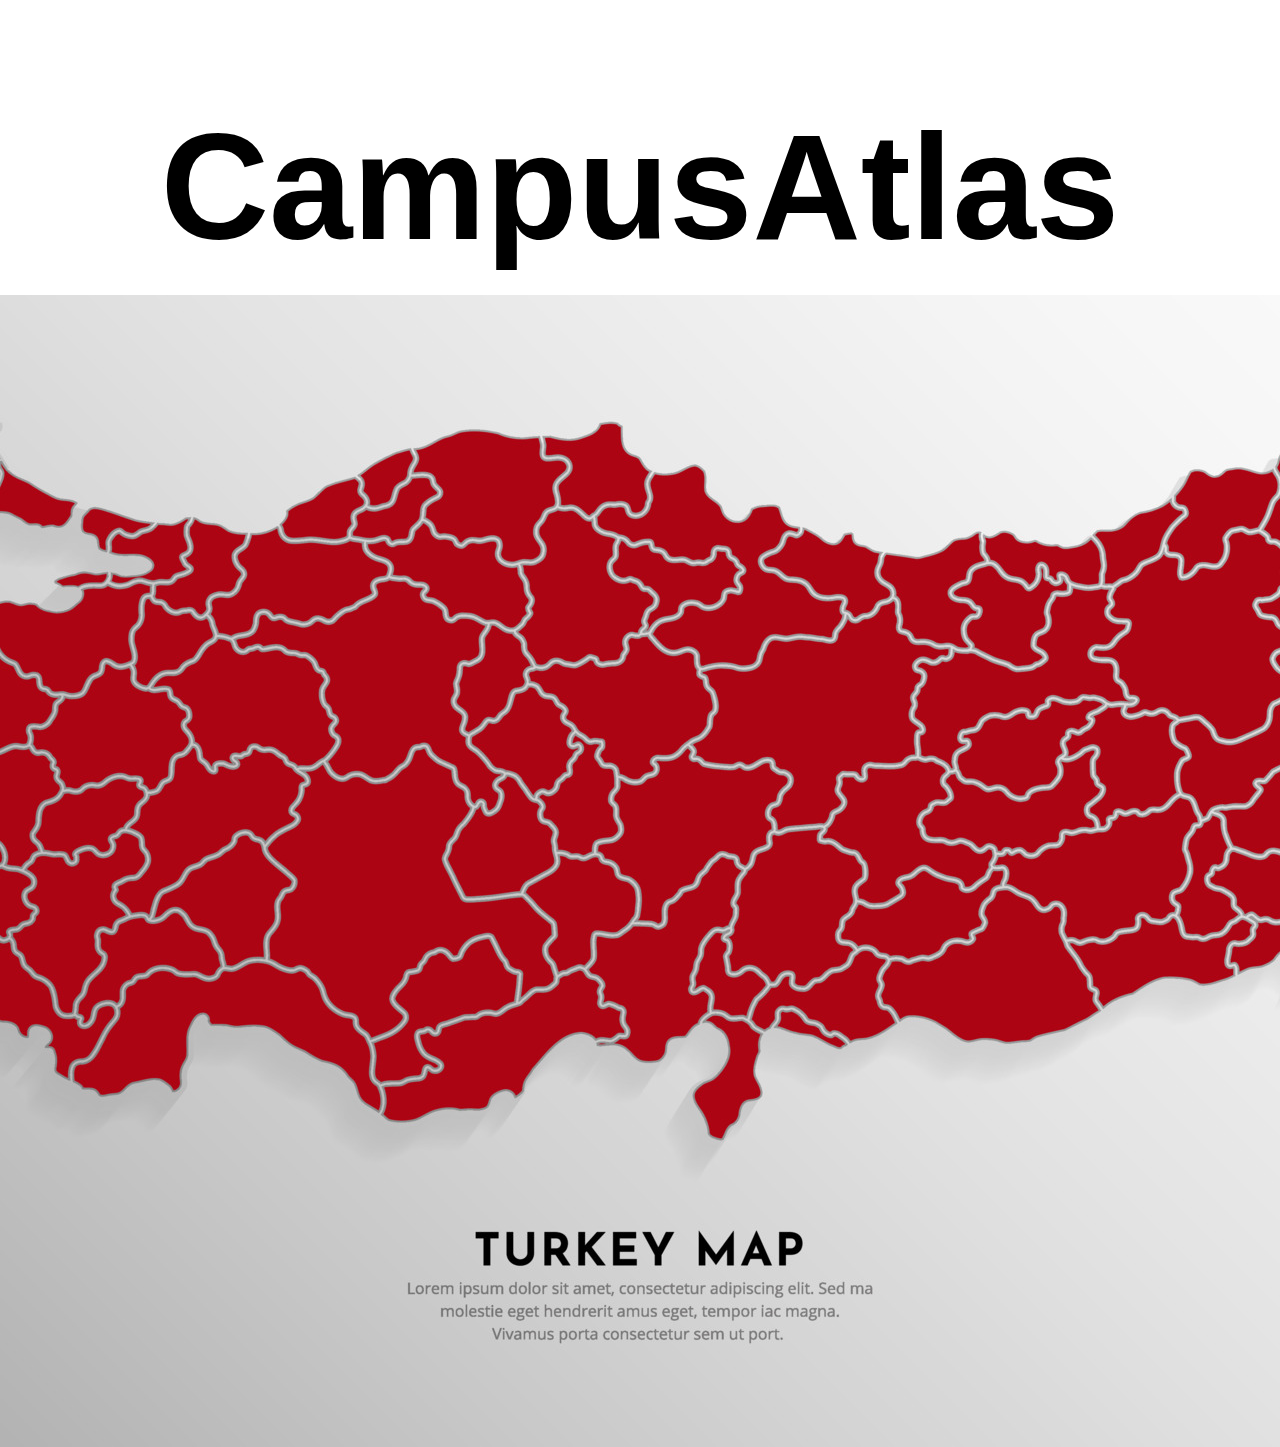
<file: index.html>
<!DOCTYPE html>
<html>
<head>
  <link rel="stylesheet" href="index.css">
  <link rel="stylesheet" href="https://cdn.jsdelivr.net/npm/bootstrap@4.1.3/dist/css/bootstrap.min.css" integrity="sha384-MCw98/SFnGE8fJT3GXwEOngsV7Zt27NXFoaoApmYm81iuXoPkFOJwJ8ERdknLPMO" crossorigin="anonymous">

  <script src="https://code.jquery.com/jquery-3.6.0.min.js"></script>
  <script>
    function goToUniPage(location) {
    var url = "uni.php?location=" + encodeURIComponent(location);
    window.open(url, "_blank");
  }
</script>
<style>
  h1{
    font-family: 'Gill Sans', 'Gill Sans MT', Calibri, 'Trebuchet MS', sans-serif;
    font-size: 150px;
    text-align: center;
  }
</style>
</head>
<body class="btn-info">
  <h1 class="bg-dark">CampusAtlas</h1>

  <h2 class="dark">Click on the city you want to learn about the universities on the map.</h1>
  <div id="turkey-map" class="bg-light">
    <div class="image-container bg-light">
      <img src="turkey-map.jpg" alt="Turkey Map" usemap="#turkeymap">
       <map name="turkeymap">
        <area alt="edirne" title="Edirne" target="_blank" href=""  onclick="goToUniPage(this.title)" coords="217,114 175,132 193,157 193,157 186,183 160,196 160,196 139,253 188,250 188,248 186,209 186,209 212,201 212,201 212,163 212,163 224,132 224,132 " shape="polygon">      
        <area alt="kirklareli" title="Kirklareli" href="" onclick="goToUniPage(this.title)" coords="222,111 255,108 284,124 310,119 315,160 276,173 266,199 217,178 230,139 " shape="polygon">
        <area alt="tekirdag" title="Tekirdag" target="_blank" href="" onclick="goToUniPage(this.title)" coords="214,261 209,245 196,245 191,217 212,206 217,183 240,188 263,201 276,196 289,173 289,173 315,168 315,168 315,186 302,209 302,209 299,224 276,219 276,219 242,250 242,250 232,261 232,261 " shape="polygon">
        <area alt="istanbul" title="Istanbul" target="_blank" href="" onclick="goToUniPage(this.title)" coords="320,168 322,183 310,201 307,219 328,217 356,230 384,232 405,237 418,248 426,258 426,258 431,240 431,240 441,232 449,237 449,237 469,230 469,230 413,214 413,214 366,199 366,199 " shape="polygon">      
        <area alt="canakkale" title="Canakkale" target="_blank" href="" onclick="goToUniPage(this.title)" coords="196,253 196,253 206,255 206,255 209,263 209,263 230,291 230,291 250,310 240,333 242,369 217,374 217,374 188,369 188,369 170,384 124,387 134,353 134,353 150,338 150,338 139,312 139,312 157,286 157,286 " shape="polygon">
        <area alt="balikesir" title="Balikesir" target="_blank" href="" onclick="goToUniPage(this.title)" coords="279,289 279,289 297,289 297,289 304,312 304,312 317,361 317,361 343,384 369,402 371,418 343,428 343,428 346,451 346,451 315,454 281,420 281,420 242,413 242,413 219,410 219,410 181,431 181,431 173,418 173,418 193,410 199,390 199,390 178,384 178,384 201,379 201,379 230,382 230,382 253,366 255,351 255,351 250,325 250,325 " shape="polygon">      
        <area alt="kocaeli" title="Kocaeli" target="_blank" href="" onclick="goToUniPage(this.title)" coords="431,258 439,237 457,242 457,242 472,237 472,237 477,230 477,230 498,230 498,230 506,222 503,240 503,240 506,253 498,263 506,271 493,279 472,284 433,286 433,273 433,273 469,273 469,273 449,258 449,258 " shape="polygon">      
        <area alt="yalova" title="Yalova" href="" onclick="goToUniPage(this.title)" coords="423,273 415,276 402,276 402,276 390,279 390,279 379,284 400,291 423,286 423,286 426,279 426,279 " shape="polygon">
        <area alt="sakarya" title="Sakarya" href="" onclick="goToUniPage(this.title)" coords="516,317 506,312 506,312 485,307 477,302 480,289 480,289 493,289 493,289 506,281 506,281 516,271 516,271 508,266 508,266 516,255 516,255 513,240 513,240 513,222 526,230 539,230 539,230 552,240 562,240 562,248 562,248 552,255 552,266 552,266 557,279 557,279 555,289 555,289 531,297 531,297 526,310 " shape="polygon">
        <area alt="bursa" title="Bursa" href="" onclick="goToUniPage(this.title)" coords="312,315 317,341 317,341 325,364 325,364 343,371 356,379 356,379 371,395 371,395 400,397 415,377 415,377 426,366 426,366 449,369 449,369 451,346 451,346 457,322 462,302 462,302 467,291 467,291 446,297 428,297 428,297 405,299 390,315 390,315 364,315 364,315 351,307 351,307 325,307 325,307 " shape="polygon">      
        <area alt="izmir" title="Izmir" onclick="goToUniPage(this.title)" coords="185,432 200,421 214,409 237,414 241,427 238,441 243,451 236,460 223,462 210,470 210,483 214,497 223,512 237,516 251,525 261,540 276,540 283,531 290,536 297,544 308,542 320,550 321,564 309,563 299,576 285,574 261,578 250,573 232,577 219,586 219,586 209,569 209,569 194,560 194,560 180,559 162,537 146,545 130,532 130,532 144,492 144,493 167,460 " shape="polygon">
        <area alt="manisa" title="Manisa" href="" onclick="goToUniPage(this.title)" coords="349,451 335,451 318,456 318,456 302,455 301,455 292,443 292,443 285,429 285,429 280,421 264,421 264,421 250,415 250,415 243,413 243,421 243,421 246,430 246,430 244,437 246,448 243,458 230,466 223,466 213,470 214,476 219,486 219,486 220,495 225,504 225,504 232,511 232,511 239,513 250,518 260,526 260,526 265,534 273,527 281,525 292,528 302,535 312,537 312,537 323,550 327,564 341,565 354,554 354,554 354,544 354,544 349,536 353,525 353,525 357,508 357,508 364,499 364,499 373,494 373,494 376,488 376,488 372,478 365,456 " shape="polygon">
        <area alt="kutahya" title="Kutahya" href=""  onclick="goToUniPage(this.title)"coords="350,433 369,429 369,429 377,414 377,414 383,404 383,404 402,401 411,387 421,379 421,379 424,367 424,367 439,372 439,372 452,372 450,386 464,393 464,393 486,396 486,396 495,407 495,407 503,421 503,421 499,434 506,447 494,460 494,460 488,470 480,485 472,493 472,493 464,484 464,484 458,479 458,479 444,479 444,479 433,478 421,480 409,485 401,489 387,492 387,492 382,483 382,483 374,469 376,469 374,458 374,458 364,452 364,452 355,451 " shape="polygon">
        <area alt="bilecik" title="Bilecik" href="" onclick="goToUniPage(this.title)" coords="470,301 484,306 490,316 508,316 508,316 518,321 527,318 527,318 530,332 525,344 513,357 498,369 481,372 471,379 467,383 456,367 460,357 457,344 458,332 458,332 465,309 465,309 " shape="polygon">
        <area alt="eskisehir" title="Eskisehir" href="" onclick="goToUniPage(this.title)" coords="541,340 526,353 514,365 514,365 489,376 489,376 476,386 492,390 507,406 508,427 508,427 517,441 517,441 527,457 527,457 532,466 544,460 554,464 549,453 549,453 564,450 564,450 574,443 587,447 587,447 598,448 598,448 613,460 613,460 624,465 637,460 637,460 651,448 649,448 653,441 653,441 651,432 651,421 651,421 646,413 641,402 641,402 639,390 639,390 634,369 625,359 614,357 614,357 605,355 596,350 581,353 581,353 568,353 568,353 562,358 562,358 551,345 551,345 " shape="polygon">
        <area alt="usak" title="Usak" href="" onclick="goToUniPage(this.title)" coords="376,506 390,497 411,492 411,490 432,486 432,486 453,483 453,483 460,493 460,493 462,500 462,500 456,512 452,522 452,522 439,534 439,534 428,541 428,541 430,549 430,549 425,556 425,556 411,546 395,553 392,563 381,554 371,554 367,549 367,549 355,536 364,523 369,509 369,509 " shape="polygon">
        <area alt="afyonkarahisar" title="Afyonkarahisar" href="" onclick="goToUniPage(this.title)" coords="514,453 502,461 494,470 494,470 492,486 480,494 469,502 458,514 452,528 452,528 465,537 467,553 467,553 471,564 460,579 446,586 437,593 444,606 455,614 471,615 478,593 493,586 507,572 507,572 520,562 535,554 550,542 550,542 563,531 563,531 578,539 578,539 586,542 586,542 600,528 600,528 613,520 613,520 609,511 609,511 614,498 619,488 619,488 625,484 601,462 601,462 591,457 579,455 579,455 573,451 573,451 568,458 568,458 563,461 563,461 555,462 555,462 559,471 548,470 537,467 537,467 536,474 536,474 532,475 523,469 523,469 " shape="polygon">
        <area alt="aydin" title="Aydin" href="" onclick="goToUniPage(this.title)" coords="208,647 205,634 206,615 195,609 195,609 211,605 211,605 216,593 216,593 229,593 238,582 238,582 251,577 251,577 261,584 280,586 280,586 294,583 308,576 308,576 312,569 312,569 327,572 343,576 343,576 353,581 346,591 346,591 343,600 348,609 348,609 354,613 354,613 346,621 337,628 329,629 326,638 317,634 306,630 298,632 298,633 284,639 273,638 273,638 257,634 247,627 247,627 233,623 224,628 224,628 218,643 " shape="polygon">
        <area alt="denizli" title="Denizli" href="" onclick="goToUniPage(this.title)" coords="395,714 379,709 379,709 358,672 349,665 340,647 340,647 337,637 337,637 359,621 359,621 359,609 351,598 351,598 357,590 357,590 359,577 359,577 350,569 350,569 359,556 359,556 376,558 376,558 385,560 385,560 396,568 402,560 402,560 402,554 410,553 418,558 418,558 432,560 432,559 438,546 438,546 442,536 442,536 453,535 453,535 460,545 460,545 464,558 464,558 461,567 461,567 456,576 444,577 435,582 435,582 432,595 432,595 437,606 446,611 438,621 438,621 429,630 429,630 423,627 423,627 416,635 419,651 419,651 424,658 419,670 405,679 405,679 399,699 " shape="polygon">
        <area alt="mugla" title="Mugla" href="" onclick="goToUniPage(this.title)" coords="201,691 214,673 235,676 235,655 219,647 230,629 245,632 258,647 284,650 284,650 302,640 302,640 320,645 320,645 328,650 328,650 335,663 335,663 348,681 348,681 364,694 377,712 377,712 382,727 397,722 397,722 402,733 402,733 418,722 418,722 423,709 431,722 420,738 420,738 408,758 390,769 390,769 390,782 379,776 366,735 351,740 351,740 315,725 294,722 294,722 276,740 276,740 214,727 281,709 281,709 302,702 297,689 297,689 237,699 237,699 " shape="polygon">      
        <area alt="antalya" title="Antalya" href="" onclick="goToUniPage(this.title)" coords="503,789 454,789 454,789 436,800 436,800 400,787 400,787 397,771 397,771 420,758 439,720 451,689 451,689 482,678 482,678 519,684 519,684 531,689 531,689 542,678 542,678 570,666 570,666 598,676 601,676 624,678 637,694 637,694 660,720 660,720 676,725 676,725 681,740 681,740 691,758 691,758 691,782 691,782 702,802 699,815 699,815 663,774 624,756 624,756 588,735 588,735 549,733 534,733 534,733 508,743 " shape="polygon">      
        <area alt="burdur" title="Burdur" href="" onclick="goToUniPage(this.title)" coords="475,624 441,622 436,640 426,640 426,640 423,653 423,653 426,663 423,678 410,689 410,689 402,704 400,717 400,717 408,730 418,712 418,712 428,704 441,707 439,694 446,681 462,676 477,671 477,671 495,671 513,673 513,673 526,678 539,671 534,653 534,653 524,640 524,640 511,635 498,617 498,617 " shape="polygon">      
        <area alt="isparta" title="Isparta" href="" onclick="goToUniPage(this.title)" coords="560,547 544,565 524,570 508,583 490,598 490,598 475,614 475,614 482,619 495,611 506,617 513,627 524,629 534,642 534,642 544,658 547,668 549,668 562,663 583,660 583,660 583,642 591,627 591,627 596,604 596,604 606,591 606,591 611,586 611,586 593,573 593,573 580,549 580,549 568,542 " shape="polygon">      
        <area alt="konya" title="Konya" href="" onclick="goToUniPage(this.title)" coords="588,666 619,671 619,671 640,684 640,684 658,712 658,712 681,725 681,725 691,740 691,740 722,720 722,720 712,699 712,699 727,673 727,673 751,653 779,660 779,660 805,640 805,640 828,666 846,681 844,699 844,699 869,686 867,666 867,640 867,640 864,622 864,622 846,604 846,604 820,604 820,604 784,609 784,609 761,560 761,560 789,516 789,516 769,475 769,475 743,457 717,480 717,480 694,488 694,488 676,482 676,482 655,485 655,485 645,472 645,472 632,475 627,482 627,482 624,495 624,495 614,513 614,513 619,524 619,524 598,542 591,552 591,552 614,588 614,588 601,606 601,632 588,645 " shape="polygon">
        <area alt="karaman" title="Karaman" href="" onclick="goToUniPage(this.title)" coords="703,721 695,689 702,679 702,679 726,663 726,663 726,648 726,648 718,637 730,623 730,623 736,610 736,610 753,598 753,598 765,596 775,602 787,591 796,581 810,577 816,595 828,609 828,609 833,625 837,614 837,613 832,638 818,648 818,648 793,653 793,653 777,655 777,655 755,669 745,667 745,667 736,670 736,670 736,684 746,700 746,700 742,708 719,718 " shape="polygon">
        <area alt="mersin" title="Mersin" href="" onclick="goToUniPage(this.title)" coords="707,820 707,795 722,789 743,784 761,776 761,776 758,766 758,766 743,748 743,748 753,738 779,727 779,727 813,717 813,717 846,709 867,696 867,696 890,681 908,681 921,691 921,691 916,704 916,704 929,715 929,715 942,717 942,717 942,733 942,733 929,743 929,743 911,743 911,743 898,735 898,735 869,748 869,748 851,771 851,771 844,795 844,795 825,795 805,810 776,810 746,818 746,818 " shape="polygon">      
        <area alt="zonguldak" title="Zonguldak" href="" onclick="goToUniPage(this.title)" coords="540,271 532,251 532,251 536,238 536,238 554,234 554,234 568,219 568,219 567,206 567,206 568,209 574,208 574,204 598,200 618,185 675,182 675,182 702,204 702,204 705,210 690,223 690,223 689,234 689,234 660,251 660,251 651,257 637,256 637,256 619,261 619,261 601,252 591,253 591,253 581,248 581,248 576,260 576,260 567,269 551,274 " shape="polygon">
        <area alt="duzce" title="Duzce" href="" onclick="goToUniPage(this.title)" coords="575,242 596,235 596,235 609,250 609,250 627,248 627,248 565,276 560,263 560,263 " shape="polygon">      
        <area alt="bolu" title="Bolu" href="" onclick="goToUniPage(this.title)" coords="565,281 632,250 632,250 676,248 676,248 686,261 686,261 704,273 704,273 696,286 671,310 671,310 645,320 624,325 624,325 596,320 596,320 580,315 573,330 573,330 557,341 542,335 531,317 531,317 534,304 534,304 560,302 557,302 " shape="polygon">      
        <area alt="bartin" title="Bartın" href="" onclick="goToUniPage(this.title)" coords="684,181 704,164 730,157 732,163 727,180 719,191 712,201 702,209 690,209 688,196 " shape="polygon">
        <area alt="karabuk" title="Karabuk" href="" onclick="goToUniPage(this.title)" coords="675,239 679,233 677,222 685,215 707,215 707,215 719,199 719,199 733,186 750,185 750,185 754,197 746,208 746,208 742,218 739,227 731,237 723,242 712,243 703,241 691,243 684,242 684,242 " shape="polygon">
        <area alt="cankiri" title="Cankiri" href="" onclick="goToUniPage(this.title)" coords="709,278 711,265 694,258 689,252 689,252 703,246 711,250 723,251 733,242 733,242 742,228 750,234 750,234 765,247 777,251 777,251 786,255 786,255 797,247 797,247 816,247 816,247 818,258 818,258 818,273 833,274 843,287 843,287 844,299 844,299 848,306 847,316 843,325 834,331 820,326 810,325 810,325 791,320 791,320 773,322 773,322 770,313 770,313 760,308 760,308 746,303 746,303 750,290 750,290 735,287 719,283 719,283 " shape="polygon">
        <area alt="ankara" title="Ankara" href="" onclick="goToUniPage(this.title)" coords="557,346 575,328 598,322 619,330 642,325 663,317 696,307 696,291 696,291 712,289 727,289 727,289 743,297 740,310 740,310 758,315 758,317 769,328 769,328 787,322 787,322 802,330 797,346 797,346 789,364 789,364 776,371 774,387 774,387 771,400 776,413 776,413 779,423 779,423 789,446 789,446 805,464 805,464 818,475 818,475 815,493 807,513 807,513 784,488 784,488 764,462 764,462 743,446 743,449 707,480 671,475 650,467 650,467 660,446 660,446 660,426 660,426 645,402 645,402 650,384 650,384 632,359 632,359 " shape="polygon">      <area alt="kastamonu" title="kastamonu" href="" coords="736,148 759,141 760,141 786,132 800,131 849,139 849,139 860,136 860,136 858,157 870,163 870,163 885,160 885,160 885,173 875,181 872,195 872,195 870,209 870,209 860,213 852,230 852,230 860,242 860,242 861,251 861,251 852,260 852,260 833,260 833,260 824,258 824,258 823,244 823,244 820,237 820,237 809,234 809,234 795,236 784,236 770,234 770,234 759,232 753,223 753,223 747,218 747,218 750,208 750,208 761,199 761,199 764,192 759,185 754,172 754,172 741,173 732,172 " shape="polygon">
        <area alt="sinop" title="Sinop" href="" onclick="goToUniPage(this.title)" coords="933,129 925,126 895,145 879,143 859,141 869,160 880,160 892,171 892,171 879,186 882,204 882,204 896,209 912,220 921,209 921,209 941,200 954,208 958,217 958,217 964,207 964,193 964,193 965,181 965,181 969,174 969,174 " shape="polygon">
        <area alt="corum" title="Corum" href="" onclick="goToUniPage(this.title)" coords="840,269 854,269 866,262 861,239 858,229 877,214 877,214 895,215 895,215 904,224 921,238 921,238 931,242 931,242 927,264 924,275 924,275 932,284 950,287 950,287 963,294 963,294 972,302 972,302 967,312 967,312 960,321 960,321 956,335 956,335 947,339 947,339 941,353 928,363 928,363 917,363 917,363 904,359 904,359 890,364 890,364 875,362 860,364 860,364 844,353 846,351 844,343 844,343 839,335 856,308 856,308 848,290 848,290 " shape="polygon">
        <area alt="kirklareli" title="Kirklareli" href="" onclick="goToUniPage(this.title)" coords="815,327 807,340 807,340 806,350 806,350 805,362 805,362 795,367 787,367 787,376 787,376 781,385 781,385 779,400 779,400 784,406 784,406 790,421 790,421 788,432 811,420 811,420 819,418 825,404 829,392 829,392 843,387 843,387 844,378 844,368 844,368 851,365 851,365 844,354 844,354 838,336 829,332 829,332 " shape="polygon">
        <area alt="kirsehir" title="Kirsehir" href="" onclick="goToUniPage(this.title)" coords="793,441 806,428 815,423 830,406 830,406 837,393 837,393 851,388 861,399 861,399 872,402 880,427 880,427 891,434 891,434 885,448 885,448 890,451 888,462 888,462 884,470 884,470 875,478 875,478 868,492 868,492 854,492 847,489 847,489 839,476 816,469 816,469 800,451 800,451 " shape="polygon">
        <area alt="aksaray" title="Aksaray" href="" onclick="goToUniPage(this.title)" coords="806,511 815,517 825,507 820,494 820,494 816,489 829,480 838,484 844,499 858,509 861,520 866,530 866,530 872,549 872,549 874,560 874,560 868,574 853,581 853,581 844,590 844,590 843,595 821,595 821,595 800,601 786,597 777,577 772,564 778,550 778,550 786,535 796,523 " shape="polygon">
        <area alt="nevsehir" title="Nevsehir" href="" onclick="goToUniPage(this.title)" coords="895,447 895,447 898,439 898,439 908,446 908,446 916,447 916,447 916,457 916,457 918,469 918,469 928,471 937,478 937,478 936,486 932,495 928,508 928,508 936,522 941,532 921,542 921,542 912,551 912,551 900,554 899,554 880,551 879,536 875,525 866,518 868,509 862,499 876,497 885,484 894,479 899,461 905,452 " shape="polygon">
        <area alt="nigde" title="Nigde" href="" onclick="goToUniPage(this.title)" coords="880,676 874,666 870,653 879,628 865,614 847,597 861,584 876,576 885,560 918,562 926,572 938,578 949,590 949,590 955,607 955,607 952,623 940,633 940,633 922,635 910,634 909,656 905,669 893,671 " shape="polygon">
        <area alt="samsun" title="Samsun" href="" onclick="goToUniPage(this.title)" coords="1014,173 997,180 977,181 977,181 972,192 973,204 970,219 959,225 959,225 946,214 933,214 921,216 919,229 931,237 944,242 954,248 954,248 969,243 969,243 978,250 978,250 988,260 1003,266 1020,264 1034,257 1035,252 1052,261 1052,261 1061,273 1072,267 1072,267 1082,267 1082,267 1090,257 1090,257 1101,244 1101,244 1119,236 1119,236 1104,229 1104,229 1099,213 1099,213 1079,213 1077,213 1065,223 1065,223 1054,224 1054,224 1038,214 1021,197 1021,197 1023,176 1023,176 " shape="polygon">
        <area alt="amasya" title="Amasya" href="" onclick="goToUniPage(this.title)" coords="968,335 970,325 981,309 981,309 979,301 968,292 968,292 958,284 947,283 937,284 937,284 937,267 938,252 938,252 941,247 952,251 969,252 969,252 974,258 986,265 1002,270 1035,267 1035,267 1038,260 1051,264 1051,264 1057,275 1057,275 1049,284 1053,285 1053,292 1053,292 1045,295 1040,303 1031,308 1012,307 1012,307 1002,315 1001,313 1001,313 984,322 977,326 " shape="polygon">
        <area alt="tokat" title="Tokat" href="" onclick="goToUniPage(this.title)" coords="975,341 988,351 1010,354 1021,362 1026,372 1026,372 1054,371 1072,372 1077,358 1077,358 1082,345 1098,341 1098,341 1110,341 1132,340 1150,341 1150,341 1160,318 1160,318 1160,304 1160,304 1145,306 1145,306 1124,292 1114,285 1114,285 1099,281 1099,281 1086,275 1086,275 1071,274 1071,275 1066,283 1065,288 1065,288 1058,302 1058,302 1048,302 1048,302 1039,313 1039,313 1014,312 1014,312 1003,325 986,329 986,329 " shape="polygon">
        <area alt="yozgat" title="Yozgat" href="" onclick="goToUniPage(this.title)" coords="852,388 849,379 861,376 876,372 899,373 914,369 914,369 940,372 940,372 949,355 950,345 961,343 961,343 972,348 982,358 1009,359 1015,371 1015,371 1023,383 1028,401 1031,421 1019,441 1005,444 989,460 989,460 970,466 970,466 973,474 959,483 942,481 936,470 936,470 922,466 922,466 927,447 908,444 908,444 898,437 889,428 880,404 880,404 870,400 " shape="polygon">
        <area alt="kayseri" title="Kayseri" href="" onclick="goToUniPage(this.title)" coords="1010,453 1012,467 1012,467 1028,474 1047,476 1047,476 1071,479 1071,479 1090,471 1099,483 1103,489 1103,489 1094,503 1086,528 1086,528 1085,549 1076,556 1065,570 1065,570 1056,562 1056,562 1040,559 1040,559 1024,567 1024,567 1014,583 1000,595 986,604 982,624 982,624 965,627 963,607 955,586 940,578 940,578 927,562 927,562 917,554 924,553 931,550 945,534 945,534 941,517 941,517 936,506 941,485 961,492 978,480 981,467 981,467 " shape="polygon">
        <area alt="adana" title="Adana" href="" onclick="goToUniPage(this.title)" coords="923,749 946,744 949,727 949,727 945,714 935,709 926,708 923,693 916,680 912,675 912,675 917,663 917,663 917,644 917,644 935,642 955,633 955,633 970,630 970,630 982,635 982,635 988,627 989,611 989,611 1009,596 1009,596 1021,592 1028,577 1028,578 1044,564 1044,564 1054,568 1059,577 1059,577 1051,606 1051,606 1052,629 1052,629 1035,630 1035,630 1026,639 1020,651 1014,675 1014,675 1011,700 1011,700 1030,704 1024,718 1017,727 1017,727 1002,739 1002,739 992,747 978,769 954,764 954,764 947,754 947,754 " shape="polygon">
        <area alt="ordu" title="Ordu" href="" onclick="goToUniPage(this.title)" coords="1172,242 1164,246 1164,246 1152,251 1152,251 1140,242 1140,242 1127,237 1127,237 1119,244 1108,246 1108,246 1100,257 1100,257 1085,269 1101,276 1103,276 1119,284 1136,294 1136,294 1150,301 1150,301 1163,298 1168,308 1168,308 1169,317 1169,317 1180,325 1180,325 1197,307 1212,301 1197,288 1197,288 1196,274 1196,274 1201,260 1201,260 " shape="polygon">
        <area alt="giresun" title="Giresun" href="" onclick="goToUniPage(this.title)" coords="1298,236 1264,252 1235,260 1206,256 1201,276 1216,287 1221,304 1222,321 1229,335 1253,343 1271,345 1284,346 1281,329 1296,311 1286,303 1275,301 1267,294 1275,283 1287,279 1291,264 " shape="polygon">
        <area alt="sivas" title="Sivas" href="" onclick="goToUniPage(this.title)" coords="1214,302 1196,315 1178,322 1169,320 1163,327 1155,341 1155,341 1118,341 1118,341 1093,340 1081,358 1081,358 1072,371 1072,371 1024,371 1024,371 1034,391 1034,392 1037,414 1037,414 1020,442 1020,442 1011,444 1017,455 1033,460 1061,464 1091,456 1091,456 1096,466 1112,474 1109,489 1101,499 1101,499 1094,508 1095,520 1098,530 1098,530 1136,522 1136,522 1147,521 1154,507 1160,502 1160,502 1151,490 1151,490 1159,472 1159,472 1173,470 1182,478 1186,462 1186,462 1200,461 1200,461 1220,461 1220,461 1233,451 1236,430 1236,430 1230,416 1231,401 1231,401 1236,382 1236,382 1234,371 1234,355 1247,358 1261,354 1261,354 1268,350 1268,350 1256,349 1256,349 1234,344 1234,344 1226,337 1215,329 1215,329 " shape="polygon">
        <area alt="kahramanmaras" title="Kahramanmaras" href="" onclick="goToUniPage(this.title)" coords="1095,535 1144,528 1137,540 1156,549 1175,559 1184,579 1173,607 1156,628 1158,646 1158,646 1174,651 1155,669 1131,683 1114,683 1113,675 1113,675 1103,674 1103,674 1094,680 1081,671 1081,671 1068,665 1057,669 1057,669 1053,647 1053,647 1052,635 1052,634 1058,621 1059,609 1058,597 1058,597 1061,584 1061,584 1068,573 1068,573 1073,567 1073,567 1080,555 1080,555 1094,551 1094,551 " shape="polygon">
        <area alt="osmaniye" title="Osmaniye" href="" onclick="goToUniPage(this.title)" coords="1034,635 1024,657 1024,657 1017,675 1017,675 1017,689 1017,689 1029,688 1029,688 1035,698 1048,711 1061,714 1070,708 1070,708 1073,695 1082,685 1082,685 1075,674 1062,672 1052,680 1052,680 1042,671 1042,671 1042,657 1042,657 1045,644 1045,644 " shape="polygon">
        <area alt="hatay" title="Hatay" href="" onclick="goToUniPage(this.title)" coords="1025,722 1037,716 1056,719 1056,719 1072,727 1085,735 1085,735 1080,750 1080,750 1077,768 1081,791 1070,798 1070,798 1063,804 1063,804 1054,824 1043,834 1030,833 1030,833 1023,811 1023,811 1015,791 1015,791 1037,774 1054,755 1054,755 1048,732 1037,725 1037,725 " shape="polygon">
        <area alt="kilis" title="Kilis" href="" onclick="goToUniPage(this.title)" coords="1096,730 1099,716 1115,714 1124,727 1124,727 1138,731 1138,731 1154,740 1160,749 1160,749 1140,740 1128,737 1128,737 1115,737 1100,731 " shape="polygon">
        <area alt="gaziantep" title="Gaziantep" href="" onclick="goToUniPage(this.title)" coords="1082,733 1071,719 1081,702 1100,689 1100,689 1108,679 1114,694 1138,688 1159,675 1178,665 1178,665 1186,653 1186,653 1200,662 1200,662 1198,675 1198,675 1194,690 1197,705 1197,705 1206,713 1206,713 1214,727 1173,742 1173,742 1156,732 1144,733 1144,733 1145,722 1145,722 1131,719 1119,711 1119,711 1098,712 1098,712 1093,726 " shape="polygon">
        <area alt="sanliurfa" title="Sanliurfa" href="" onclick="goToUniPage(this.title)" coords="1214,661 1203,672 1202,685 1202,685 1201,700 1201,700 1212,707 1220,719 1244,714 1244,714 1268,728 1285,740 1336,740 1380,730 1380,730 1416,709 1416,709 1413,693 1413,693 1406,675 1406,675 1388,649 1377,630 1380,605 1363,610 1346,600 1326,591 1317,597 1317,597 1308,607 1310,624 1310,624 1298,634 1298,634 1294,646 1294,646 1276,644 1276,644 1258,657 1258,657 1238,662 1238,662 " shape="polygon">
        <area alt="adiyaman" title="Adiyaman" href="" onclick="goToUniPage(this.title)" coords="1178,611 1192,607 1215,604 1224,583 1224,583 1244,572 1264,584 1264,584 1282,591 1304,583 1304,583 1318,569 1318,569 1323,577 1323,577 1306,597 1295,611 1295,611 1298,620 1298,620 1291,630 1291,630 1287,638 1275,641 1275,641 1261,648 1261,648 1242,655 1216,656 1216,656 1197,652 1191,647 1191,647 1170,644 1170,644 1161,638 1161,638 1166,624 " shape="polygon">
        <area alt="trabzon" title="Trabzon" href="" onclick="goToUniPage(this.title)" coords="1305,239 1327,232 1337,242 1368,247 1396,251 1411,239 1424,260 1424,260 1417,274 1417,285 1417,285 1391,281 1391,281 1387,267 1379,274 1379,284 1369,276 1368,265 1368,265 1359,264 1359,264 1357,275 1351,283 1341,278 1341,278 1324,273 1324,273 1321,264 1310,257 " shape="polygon">
        <area alt="rize" title="Rize" href="" onclick="goToUniPage(this.title)" coords="1489,206 1464,214 1438,233 1438,233 1417,236 1426,253 1427,264 1427,278 1429,285 1440,281 1455,274 1464,262 1477,252 1477,252 1483,237 1483,237 1501,215 1501,215 " shape="polygon">
        <area alt="artvin" title="Artvin" href="" onclick="goToUniPage(this.title)" coords="1498,196 1513,173 1531,180 1548,174 1548,174 1562,173 1593,176 1594,195 1594,195 1583,214 1583,214 1570,230 1570,230 1554,229 1543,234 1541,251 1534,265 1534,265 1517,267 1517,267 1503,274 1503,274 1503,255 1503,255 1487,253 1494,236 1494,236 1508,216 1508,216 " shape="polygon">
        <area alt="ardahan" title="Ardahan" href="" onclick="goToUniPage(this.title)" coords="1612,150 1602,160 1602,160 1598,172 1598,172 1602,183 1601,199 1601,199 1596,209 1596,209 1589,228 1589,228 1607,246 1613,256 1627,252 1627,252 1631,236 1631,236 1640,219 1640,219 1653,220 1653,220 1685,216 1678,205 1678,205 1671,195 1671,195 1659,194 1648,182 1627,169 1627,169 " shape="polygon">
        <area alt="gumushane" title="Gumushane" href="" coords="1313,269 1299,270 1287,287 1287,287 1276,292 1295,302 1304,313 1292,323 1289,336 1299,351 1323,363 1361,359 1350,348 1363,327 1363,327 1365,312 1365,312 1369,297 1369,297 1378,290 1378,290 1377,287 1366,280 1366,280 1359,281 1352,290 1352,290 1333,285 1333,285 " shape="polygon">
        <area alt="bayburt" title="Bayburt" href="" onclick="goToUniPage(this.title)" coords="1369,351 1410,354 1417,340 1434,339 1448,322 1430,320 1427,304 1429,289 1408,290 1393,288 1387,298 1377,298 1373,312 1374,330 1365,336 1357,345 " shape="polygon">
        <area alt="erzincan" title="Erzincan" href="" onclick="goToUniPage(this.title)" coords="1270,465 1257,456 1242,456 1240,434 1248,428 1239,418 1238,400 1238,400 1243,387 1247,376 1239,365 1239,365 1245,360 1258,365 1267,362 1276,355 1276,355 1282,353 1310,362 1343,373 1343,373 1360,365 1360,365 1370,362 1370,362 1411,359 1411,359 1429,363 1429,363 1436,377 1436,377 1439,387 1447,396 1447,396 1434,400 1433,400 1407,392 1399,396 1370,396 1370,396 1357,407 1346,406 1327,410 1327,410 1305,414 1282,430 " shape="polygon">
        <area alt="tunceli" title="Tunceli" href="" onclick="goToUniPage(this.title)" coords="1286,474 1276,457 1290,446 1290,438 1290,438 1282,437 1294,429 1294,429 1310,419 1329,419 1329,419 1343,414 1355,420 1355,420 1370,409 1378,404 1378,404 1401,402 1401,402 1421,404 1405,414 1403,421 1403,421 1385,429 1383,438 1379,448 1377,457 1373,471 1373,471 1369,480 1368,480 1340,493 1340,493 1328,486 1309,483 1295,481 1295,481 " shape="polygon">
        <area alt="malatya" title="Malatya" href="" onclick="goToUniPage(this.title)" coords="1261,466 1242,462 1229,465 1229,465 1203,470 1203,470 1189,469 1184,481 1184,481 1173,479 1173,479 1163,480 1166,495 1170,506 1160,518 1147,537 1147,537 1174,546 1187,555 1191,574 1182,591 1187,601 1208,600 1208,600 1219,582 1220,581 1229,572 1245,563 1245,563 1257,569 1281,577 1281,577 1287,586 1287,586 1303,576 1312,555 1312,555 1310,548 1301,551 1287,545 1275,545 1275,545 1257,541 1257,541 1247,541 1240,530 1240,530 1238,516 1247,507 1247,507 1254,498 1263,498 1268,493 1268,493 1262,485 1262,476 1262,476 " shape="polygon">
        <area alt="elazig" title="Elazig" href="" coords="1277,479 1268,486 1272,499 1268,511 1252,514 1244,525 1249,540 1285,544 1299,553 1314,549 1314,549 1319,555 1319,555 1331,556 1340,555 1356,556 1356,556 1369,549 1380,536 1380,536 1406,534 1415,531 1412,523 1412,523 1403,517 1403,517 1413,504 1421,495 1421,495 1412,484 1412,484 1411,469 1413,456 1401,461 1401,461 1391,469 1383,469 1382,479 1382,479 1378,492 1363,497 1363,497 1349,504 1333,507 1323,498 1312,499 1312,499 1295,493 1295,493 " shape="polygon">
        <area alt="erzurum" title="Erzurum" href="" onclick="goToUniPage(this.title)" coords="1482,261 1464,273 1443,290 1433,303 1433,303 1435,317 1452,325 1452,340 1434,357 1415,359 1430,364 1440,379 1440,379 1457,406 1448,419 1466,415 1495,415 1515,419 1532,427 1541,442 1541,442 1557,441 1580,432 1588,416 1592,407 1592,407 1603,402 1606,391 1606,391 1608,383 1597,378 1597,378 1590,368 1590,368 1601,351 1601,351 1607,348 1604,339 1594,330 1594,330 1585,327 1578,322 1573,306 1585,297 1585,297 1602,274 1604,261 1604,261 1582,242 1573,241 1557,237 1550,247 1550,247 1547,265 1540,278 1520,279 1520,279 1508,287 1499,280 1499,262 1499,262 " shape="polygon">
        <area alt="kars" title="Kars" href="" onclick="goToUniPage(this.title)" coords="1696,225 1668,232 1668,232 1653,234 1640,236 1636,252 1615,270 1607,281 1608,293 1608,293 1597,306 1597,306 1580,311 1596,323 1607,332 1613,343 1613,343 1639,340 1639,340 1663,331 1663,331 1678,327 1678,327 1690,318 1709,316 1709,316 1706,298 1700,284 1697,270 1705,248 " shape="polygon">
        <area alt="igdir" title="Igdir" href="" onclick="goToUniPage(this.title)" coords="1808,353 1808,353 1771,327 1738,330 1719,331 1706,323 1706,323 1683,331 1697,345 1696,358 1708,350 1722,354 1734,355 1746,360 1747,360 1773,360 1773,360 " shape="polygon">
        <area alt="agri" title="Agri" href="" onclick="goToUniPage(this.title)" coords="1644,461 1636,434 1627,421 1617,409 1612,404 1612,404 1612,388 1612,388 1612,377 1601,368 1601,368 1620,350 1620,350 1652,344 1668,336 1668,336 1692,344 1689,359 1706,358 1719,363 1719,363 1737,363 1737,363 1769,368 1769,368 1785,362 1784,373 1784,383 1776,392 1776,392 1755,392 1755,392 1734,405 1734,405 1724,416 1711,409 1700,402 1700,402 1683,405 1683,405 1673,413 1669,420 1669,430 1659,442 " shape="polygon">
        <area alt="bingol" title="Bingol" href="" onclick="goToUniPage(this.title)" coords="1388,461 1387,450 1392,443 1405,439 1405,439 1415,433 1415,433 1416,424 1422,416 1434,414 1434,414 1439,419 1453,428 1475,425 1475,425 1486,419 1486,419 1489,439 1504,458 1494,476 1495,490 1495,490 1481,512 1481,512 1462,516 1438,516 1438,516 1422,531 1422,531 1411,517 1411,517 1426,498 1426,498 1420,485 1420,485 1415,466 1415,466 1421,457 1412,447 1397,453 1397,453 " shape="polygon">
        <area alt="mus" title="Mus" href="" onclick="goToUniPage(this.title)" coords="1526,432 1519,427 1504,427 1504,427 1496,435 1503,450 1505,474 1505,495 1523,520 1547,508 1570,504 1570,486 1584,476 1594,471 1615,465 1615,465 1632,462 1629,443 1620,423 1610,410 1601,409 1594,419 1590,432 1569,446 1540,452 1540,452 " shape="polygon">
        <area alt="diyarbakir" title="Diyarbakir" href="" onclick="goToUniPage(this.title)" coords="1496,507 1481,517 1462,523 1447,522 1447,522 1436,527 1436,527 1429,541 1384,544 1357,562 1332,562 1318,570 1329,576 1329,576 1328,586 1351,601 1361,613 1377,606 1387,611 1388,641 1388,641 1401,643 1417,642 1434,642 1455,630 1458,619 1476,619 1489,619 1494,614 1486,604 1494,595 1503,584 1508,572 1503,553 1503,553 1514,527 1515,517 1510,506 1510,506 " shape="polygon">
        <area alt="van" title="Van" href="" onclick="goToUniPage(this.title)" coords="1753,405 1738,413 1738,413 1728,425 1728,425 1717,420 1717,420 1696,410 1689,414 1677,420 1677,420 1667,442 1677,456 1677,456 1687,466 1685,479 1671,497 1671,497 1658,513 1658,513 1649,526 1654,542 1650,554 1658,579 1673,582 1678,597 1699,596 1697,596 1715,598 1743,595 1743,595 1761,590 1779,577 1779,577 1784,592 1808,584 1789,576 1789,576 1789,553 1789,553 1804,522 1804,522 1788,514 1779,497 1779,497 1778,466 1766,427 " shape="polygon">
        <area alt="bitlis" title="Bitlis" href="" onclick="goToUniPage(this.title)" coords="1661,455 1661,455 1648,467 1648,467 1626,475 1626,475 1611,472 1585,493 1571,511 1571,511 1536,516 1536,516 1547,531 1552,551 1552,551 1582,559 1597,551 1613,565 1632,573 1632,573 1645,586 1652,576 1645,556 1644,542 1643,527 1650,509 1650,509 1678,467 1678,467 " shape="polygon">
        <area alt="batman" title="Batman" href="" onclick="goToUniPage(this.title)" coords="1532,526 1533,525 1533,525 1522,531 1522,531 1515,544 1515,544 1509,562 1512,584 1512,584 1505,595 1500,600 1499,607 1499,607 1503,625 1510,637 1541,635 1560,620 1560,620 1551,609 1541,598 1541,598 1531,597 1531,596 1522,584 1522,584 1528,572 1538,567 1538,567 1546,558 1546,558 1543,545 1543,545 1542,532 " shape="polygon">
        <area alt="siirt" title="Siirt" href="" onclick="goToUniPage(this.title)" coords="1666,587 1655,586 1640,590 1630,579 1610,573 1598,562 1587,564 1566,564 1552,559 1548,574 1534,582 1543,591 1556,604 1568,619 1594,623 1594,623 1612,621 1618,605 1618,605 1643,601 1658,611 1658,611 1668,600 1668,600 " shape="polygon">
        <area alt="hakkari" title="Hakkari" href="" onclick="goToUniPage(this.title)" coords="1812,666 1822,655 1822,655 1846,634 1834,624 1826,616 1825,593 1816,583 1802,591 1779,592 1767,591 1756,597 1756,597 1729,602 1724,615 1724,615 1718,623 1714,633 1714,633 1720,646 1739,649 1739,649 1765,647 1765,647 1783,637 1804,641 1804,641 " shape="polygon">
        <area alt="sirnak" title="Sırnak" onclick="goToUniPage(this.title)" coords="1562,677 1555,667 1555,656 1579,633 1592,629 1617,632 1626,615 1636,609 1648,613 1666,613 1682,602 1682,602 1700,602 1700,602 1708,616 1709,627 1709,642 1709,642 1662,646 1662,646 1649,656 1629,671 1625,657 1608,653 1608,653 1588,667 1588,667 " shape="polygon">
        <area alt="mardin" title="Mardin" href="" onclick="goToUniPage(this.title)" coords="1424,711 1481,684 1481,684 1524,690 1554,679 1554,679 1546,667 1546,647 1546,647 1565,638 1565,638 1564,628 1543,641 1519,649 1519,649 1499,641 1499,641 1492,625 1475,629 1463,624 1455,638 1436,642 1436,642 1421,649 1421,649 1389,649 " shape="polygon">


    </div>
    
    </map>

<script>
  function goToUniPage(location) {
  var url = "uni.php?location=" + encodeURIComponent(location);
  window.open(url, "_blank");
  }

</script>
  
</body>
</html>
</file>
<file: index.css>
header{
    margin-top: 50px;
    font-size: 150px;
    text-align: center;
    font-family: 'Gill Sans', 'Gill Sans MT', Calibri, 'Trebuchet MS', sans-serif;

}
h1{
    font-family: 'Gill Sans', 'Gill Sans MT', Calibri, 'Trebuchet MS', sans-serif;
    font-size: 100px;
    
}



.image-container{
    
        display: flex;
        justify-content: center;
        align-items: center;
        height: 100vh;
        background-color: rgb(198, 201, 201);
      
}
</file>
